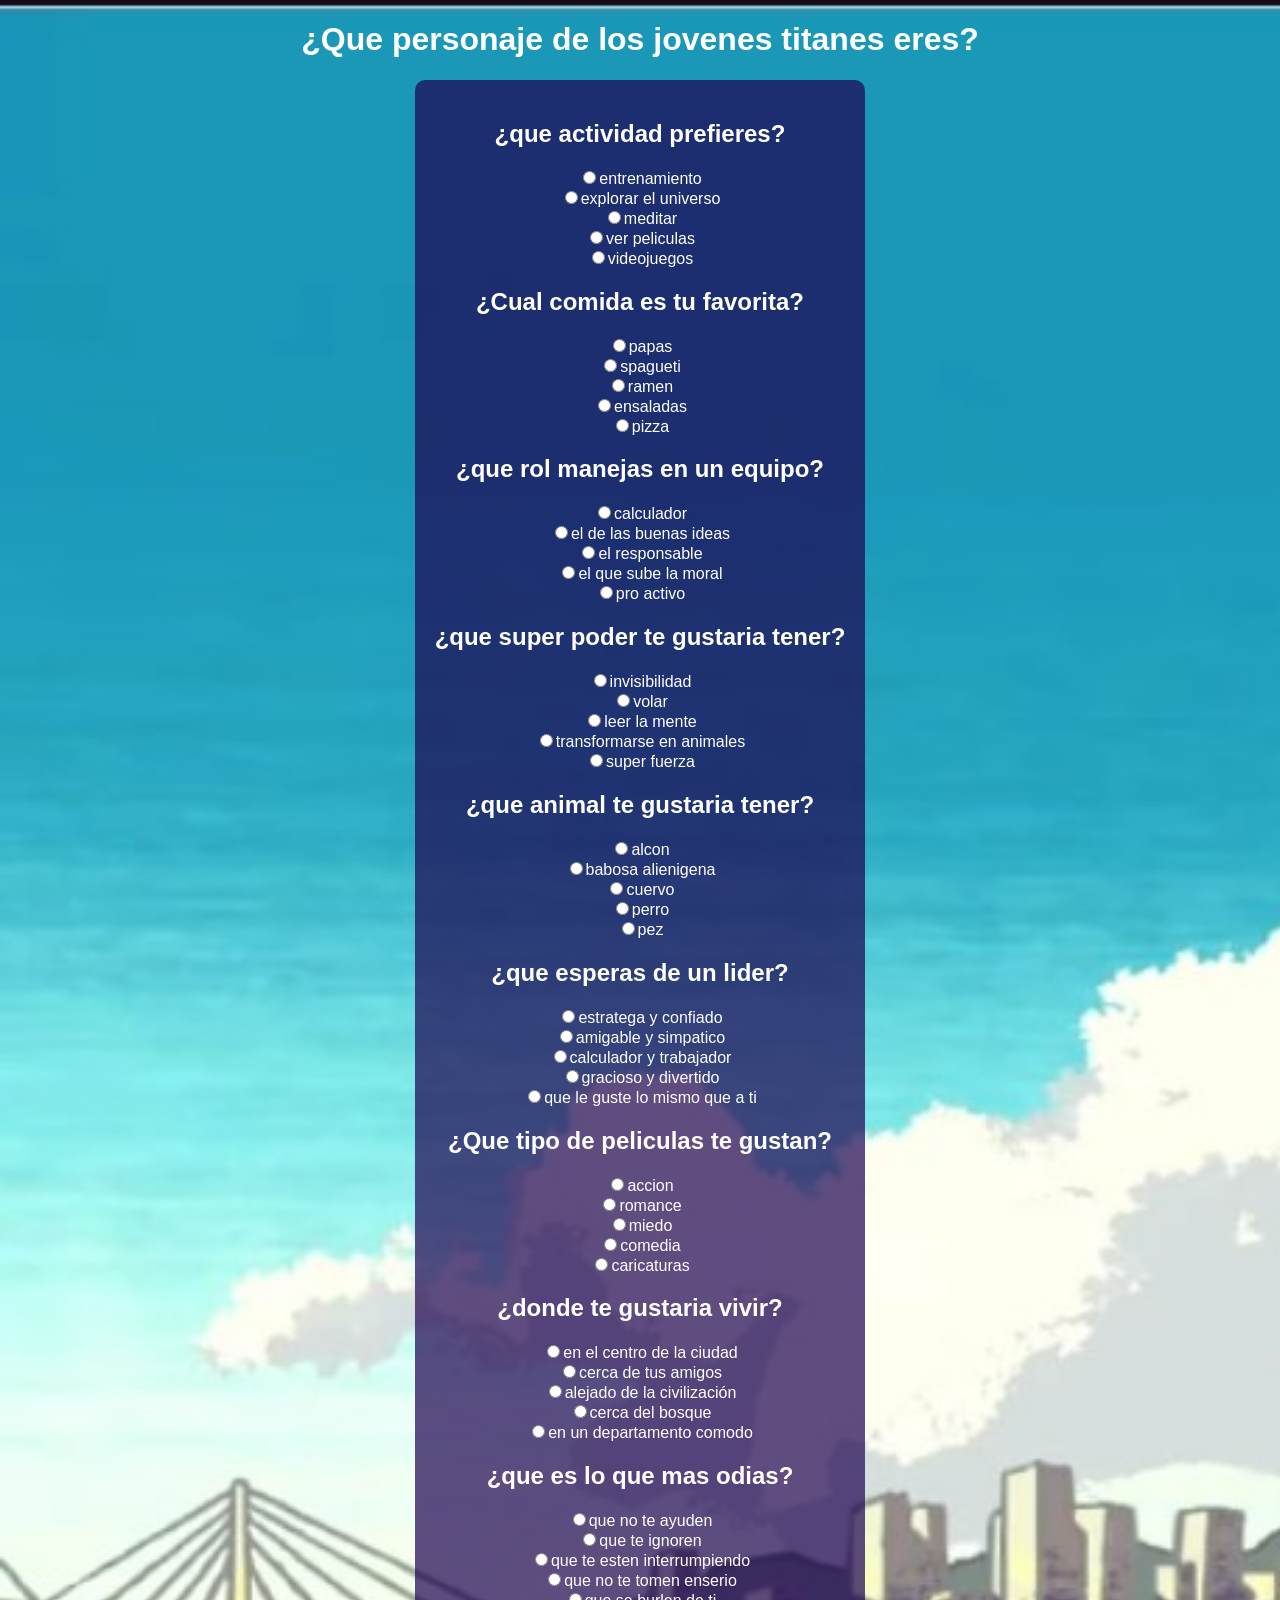
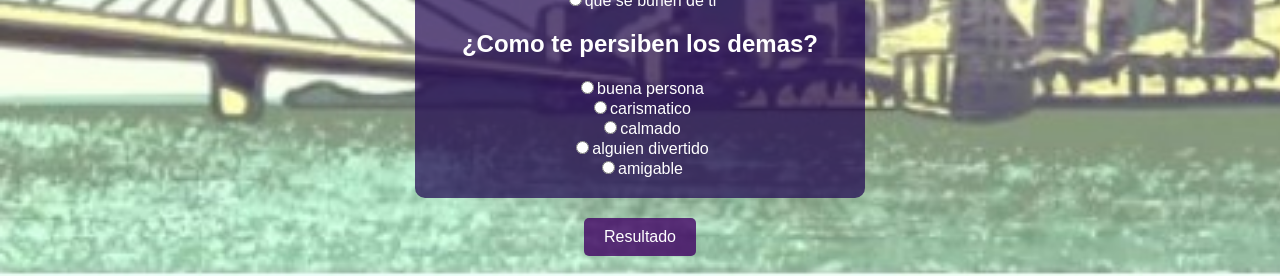
<file: index.html>
<!DOCTYPE html>
<html lang="en">
<head>
    <meta charset="UTF-8">
    <meta name="viewport" content="width=device-width, initial-scale=1.0">
    <title>Test jovenes titanes</title>
    <script src="test.js"></script>
    <link rel="stylesheet" href="test.css"> 
</head>
<body>
    <div class="contenedor">
        <h1>¿Que personaje de los jovenes titanes eres?</h1>
        <form id="quiz-form">
            <div class="pregunta">
                <h2>¿que actividad prefieres?</h2>
                <label><input type="radio" name="p1" value="robin">entrenamiento</label><br>
                <label><input type="radio" name="p1" value="starfire">explorar el universo</label><br>
                <label><input type="radio" name="p1" value="raven">meditar</label><br>
                <label><input type="radio" name="p1" value="chico_bestia">ver peliculas</label><br>
                <label><input type="radio" name="p1" value="cyborg">videojuegos</label><br>

                <h2>¿Cual comida es tu favorita?</h2>
                <label><input type="radio" name="p2" value="robin">papas</label><br>
                <label><input type="radio" name="p2" value="starfire">spagueti</label><br>
                <label><input type="radio" name="p2" value="raven">ramen</label><br>
                <label><input type="radio" name="p2" value="chico_bestia">ensaladas</label><br>
                <label><input type="radio" name="p2" value="cyborg">pizza</label><br>

                <h2>¿que rol manejas en un equipo?</h2>
                <label><input type="radio" name="p3" value="robin">calculador</label><br>
                <label><input type="radio" name="p3" value="starfire">el de las buenas ideas</label><br>
                <label><input type="radio" name="p3" value="raven">el responsable</label><br>
                <label><input type="radio" name="p3" value="chico_bestia">el que sube la moral</label><br>
                <label><input type="radio" name="p3" value="cyborg">pro activo</label><br>

                <h2>¿que super poder te gustaria tener?</h2>
                <label><input type="radio" name="p4" value="robin">invisibilidad</label><br>
                <label><input type="radio" name="p4" value="starfire">volar</label><br>
                <label><input type="radio" name="p4" value="raven">leer la mente</label><br>
                <label><input type="radio" name="p4" value="chico_bestia">transformarse en animales</label><br>
                <label><input type="radio" name="p4" value="cyborg">super fuerza</label><br>

                <h2>¿que animal te gustaria tener?</h2>
                <label><input type="radio" name="p5" value="robin">alcon</label><br>
                <label><input type="radio" name="p5" value="starfire">babosa alienigena</label><br>
                <label><input type="radio" name="p5" value="raven">cuervo</label><br>
                <label><input type="radio" name="p5" value="chico_bestia">perro</label><br>
                <label><input type="radio" name="p5" value="cyborg">pez</label><br>

                <h2>¿que esperas de un lider?</h2>
                <label><input type="radio" name="p6" value="robin">estratega y confiado</label><br>
                <label><input type="radio" name="p6" value="starfire">amigable y simpatico</label><br>
                <label><input type="radio" name="p6" value="raven">calculador y trabajador</label><br>
                <label><input type="radio" name="p6" value="chico_bestia">gracioso y divertido</label><br>
                <label><input type="radio" name="p6" value="cyborg">que le guste lo mismo que a ti</label><br>

                <h2>¿Que tipo de peliculas te gustan?</h2>
                <label><input type="radio" name="p7" value="robin">accion</label><br>
                <label><input type="radio" name="p7" value="starfire">romance</label><br>
                <label><input type="radio" name="p7" value="raven">miedo</label><br>
                <label><input type="radio" name="p7" value="chico_bestia">comedia</label><br>
                <label><input type="radio" name="p7" value="cyborg">caricaturas</label><br>

                <h2>¿donde te gustaria vivir?</h2>
                <label><input type="radio" name="p8" value="robin">en el centro de la ciudad</label><br>
                <label><input type="radio" name="p8" value="starfire">cerca de tus amigos</label><br>
                <label><input type="radio" name="p8" value="raven">alejado de la civilización</label><br>
                <label><input type="radio" name="p8" value="chico_bestia">cerca del bosque</label><br>
                <label><input type="radio" name="p8" value="cyborg">en un departamento comodo</label><br>

                <h2>¿que es lo que mas odias?</h2>
                <label><input type="radio" name="p9" value="robin">que no te ayuden</label><br>
                <label><input type="radio" name="p9" value="starfire">que te ignoren</label><br>
                <label><input type="radio" name="p9" value="raven">que te esten interrumpiendo</label><br>
                <label><input type="radio" name="p9" value="chico_bestia">que no te tomen enserio</label><br>
                <label><input type="radio" name="p9" value="cyborg">que se burlen de ti</label><br>
                  
                <h2>¿Como te persiben los demas?</h2>
                <label><input type="radio" name="p10" value="robin">buena persona</label><br>
                <label><input type="radio" name="p10" value="starfire">carismatico</label><br>
                <label><input type="radio" name="p10" value="raven">calmado</label><br>
                <label><input type="radio" name="p10" value="chico_bestia">alguien divertido</label><br>
                <label><input type="radio" name="p10" value="cyborg">amigable</label><br>

            </div>
            <button type="button" onclick="calcularResultado()">Resultado</button>
        </form>
        <div id="resultado" class="resultados"></div>
    </div>
</body>
</html>
</file>
<file: test.css>
body {
    background-image: url('img/fondo\ titan.jpg'); 
    background-size: cover;
    font-family: Arial, sans-serif;
    color: white; 
    text-align: center; 
    margin: 0;
    padding: 0;
}

.contenedor {
    display: flex;
    flex-direction: column;
    align-items: center;
    justify-content: center;
    min-height: 100vh; 
}

.pregunta {
    background-color: rgba(29, 2, 80, 0.7); 
    padding: 20px;
    border-radius: 10px;
    margin-bottom: 20px; 
}

button {
    background-color: rgba(65, 3, 101, 0.8); 
    color: white; 
    border: none;
    padding: 10px 20px;
    border-radius: 5px;
    cursor: pointer;
    font-size: 16px;
}

button:hover {
    background-color: rgba(255, 255, 255, 0.2);
}

#resultado {
    margin-top: 20px; 
}

#resultado img {
    max-width: 200px; 
    height: auto; 
    display: block; 
    margin: 0 auto; 
}
</file>
